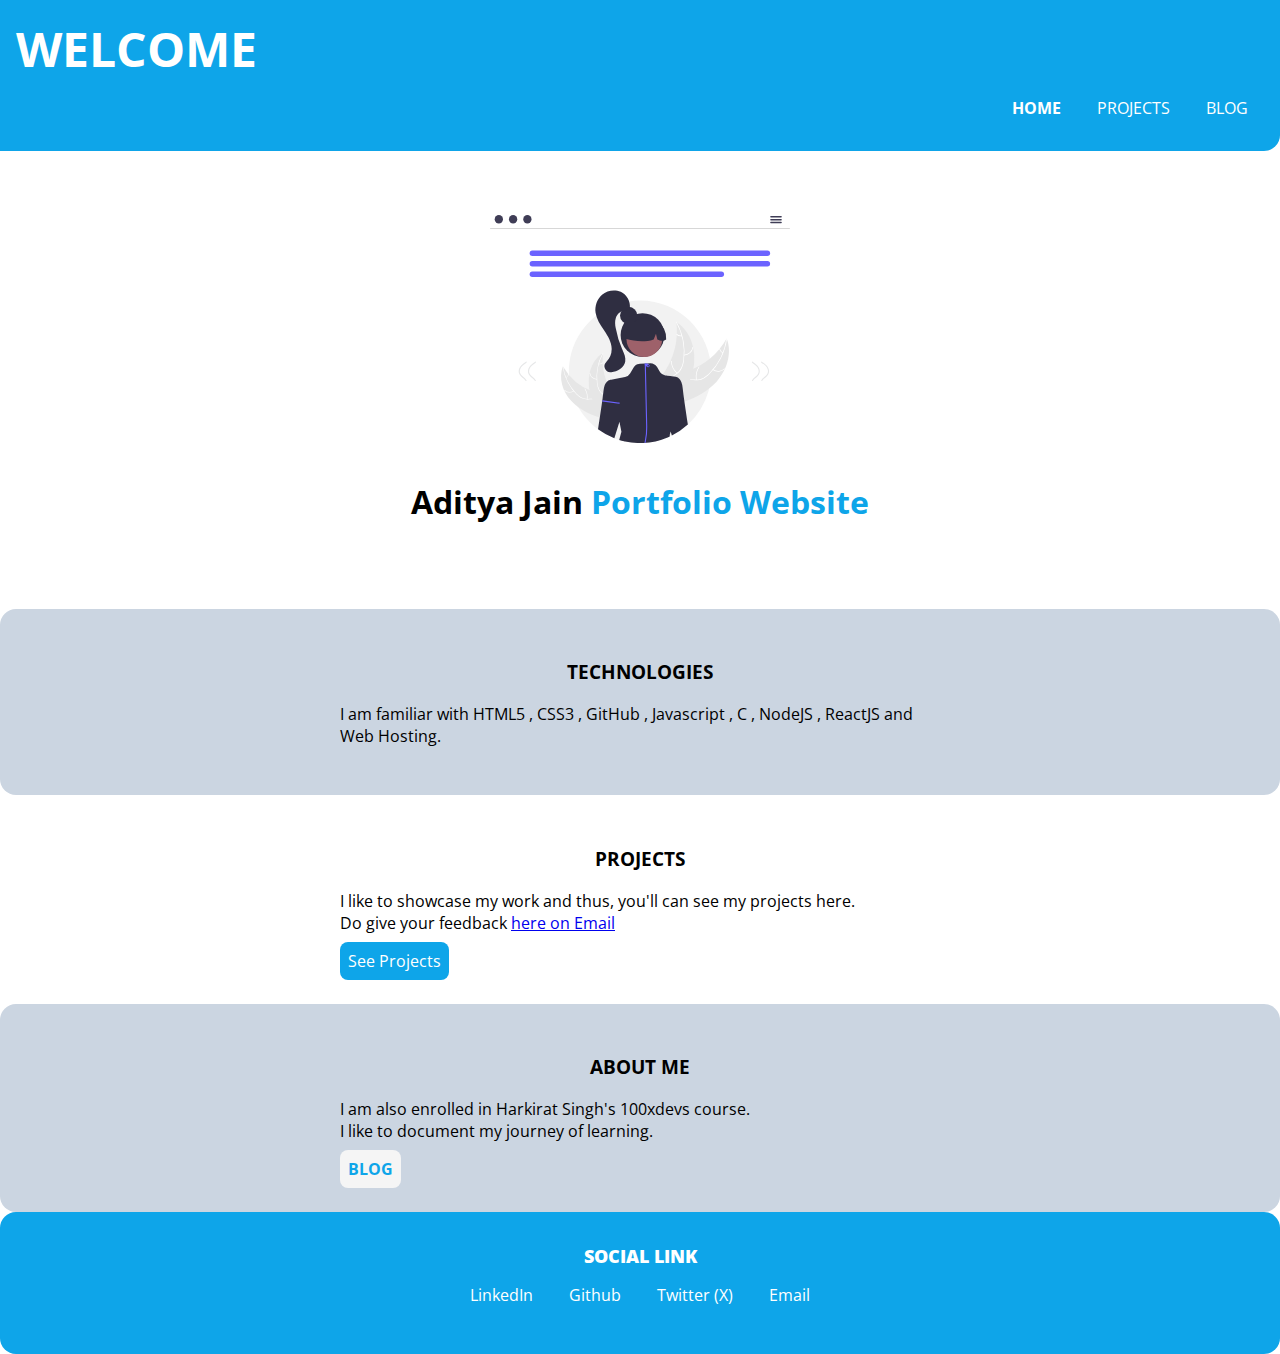
<file: index.html>
<!DOCTYPE html>
<html lang="en">

<head>
	<meta charset="UTF-8">
	<meta name="viewport" content="width=device-width, initial-scale=1.0">
	<title>Home | Aditya Jain </title>
	<link href="style.css" rel="stylesheet" />
</head>

<body>
	<nav class="navigation container">
		<div class="nav-brand"> WELCOME </div>
		<ul class="list-no-bullet nav-pill">
			<li class="list-inline">
				<a class="link link-active" href="/" target="_blank" > HOME </a>
			</li>
			<li class="list-inline">
				<a class="link" href="../projects.html" target="_blank" > PROJECTS</a>
			</li>
			<li class="list-inline">
				<a class="link" href="../aboutme.html" target="_blank" > BLOG </a>
			</li>
		</ul>
	</nav>

	<header class="hero">
		<img class="hero-image" src="/image/img.svg" />
		<h1 class="hero-heading"> Aditya Jain <span class="heading-inverted">Portfolio Website</span>

		</h1>
	</header>

	<section class="section ow">
		<div class="container container-centre">
			<h3> TECHNOLOGIES </h3>
			<p> I am familiar with HTML5 , CSS3 ,  GitHub , Javascript , C , NodeJS , ReactJS and Web Hosting. </p>
		</div>
	</section>

	<section class="section ">
            <div class="container container-centre">
                  <h3> PROJECTS </h3>
                  <p> I like to showcase my work and thus, you'll can see my projects here.<br>
			Do give your feedback <a href="mailto:adityajbp90@gmail.com?subject=Feedback on portfolio website"> here on Email </a>
			</p>

			<a class="link primary-link" href="/projects.html" target="_blank" > See Projects</a>
            </div>
      </section>

	<section class="section ow">
		<div class="container container-centre">
			<h3> ABOUT ME </h3>
			<p>I am also enrolled in Harkirat Singh's 100xdevs course. <br> I like to document my journey of learning.  </p>

			<a class="link link-secondary" href="/aboutme.html "  target="_blank" > <b> BLOG </b> </a>
			
		</div>
	</section>

	<footer class="footer">
            <div class="footer-header"> <strong> SOCIAL LINK </strong> </div>
            <ul class="social-links list-no-bullet">

                  <li class="list-inline">
                        <a class="link" href="https://www.linkedin.com/in/heyitsaditya-jain" target="_blank" > LinkedIn
                        </a>
                  </li>
                  <li class="list-inline">
                        <a class="link" href="https://github.com/aditya100x" target="_blank" >Github

                        </a>
                  </li>
                  <li class="list-inline">
                        <a class="link" href="https://x.com/heyitsme_aditya?t=4Cku_p0Da2MjYytUmh1Spg&s=08" target="_blank" >
                              Twitter (X)
                        </a>
                  </li>
			<li class="list-inline">
				<a class="link" href="mailto:adityajbp90@gmail.com?subject=Hey , " target="_blank" >
					Email
				</a>
			</li>
            </ul>

      </footer>



</body>

</html>
</file>
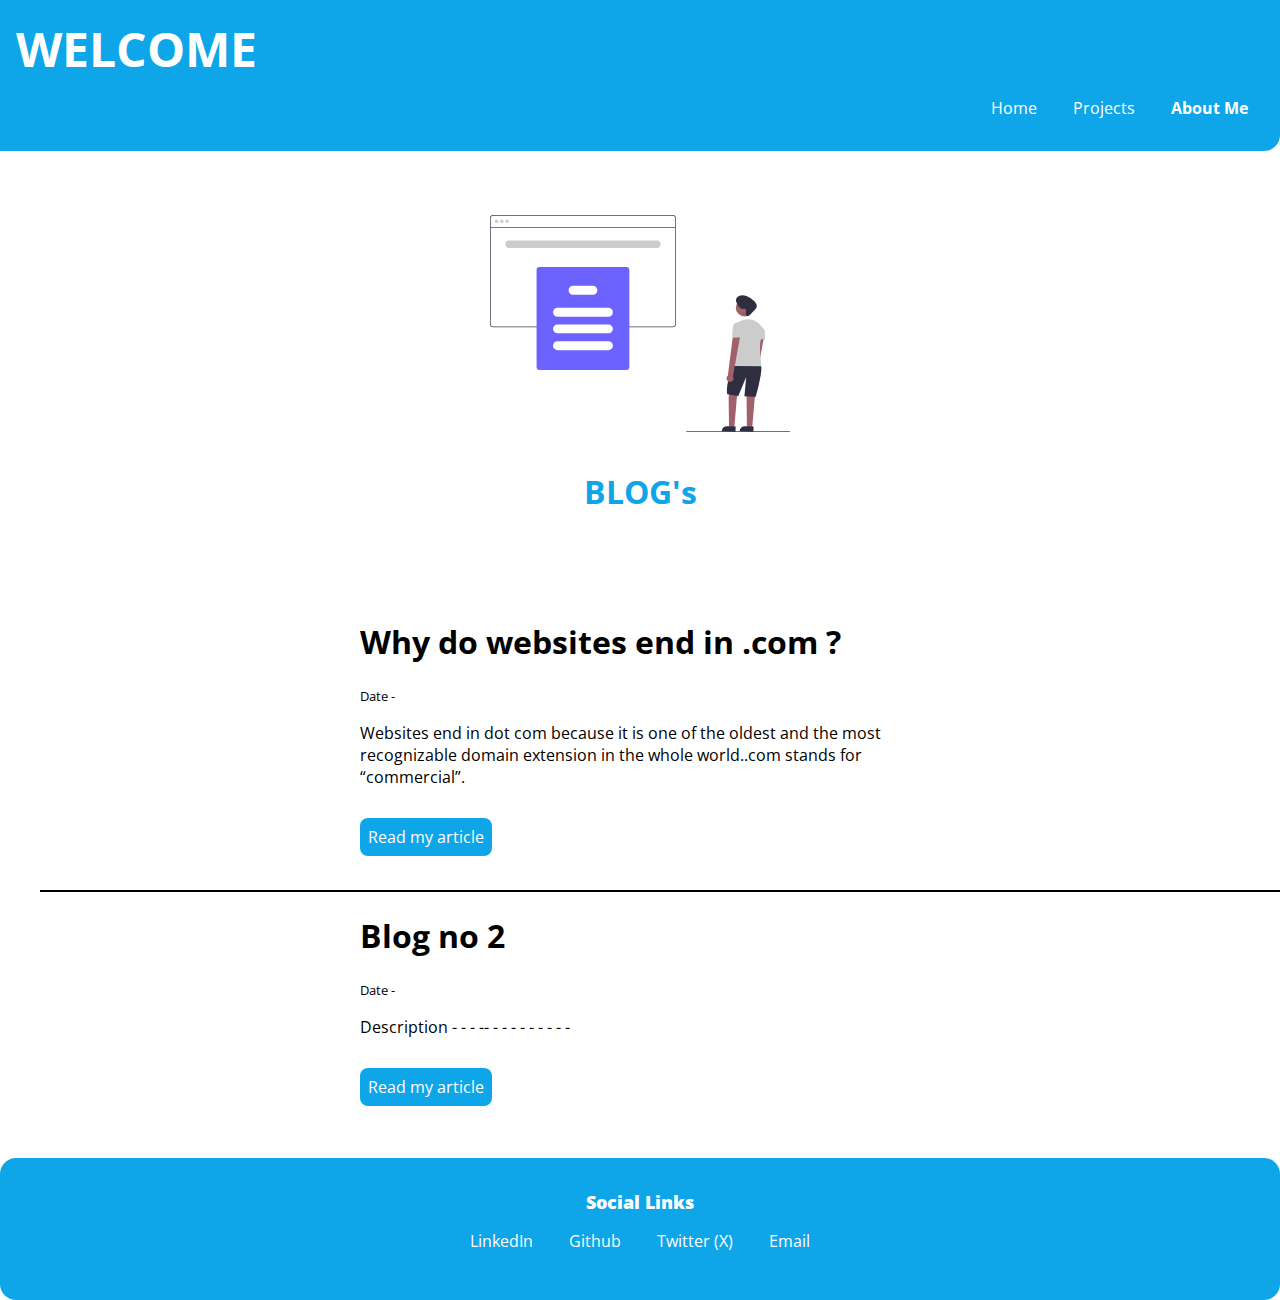
<file: aboutme.html>
<!DOCTYPE html>
<html lang="en">
<head>
      <meta charset="UTF-8">
      <meta name="viewport" content="width=device-width, initial-scale=1.0">
      <link href="style.css" rel="stylesheet" />
      <title> About Me | Aditya Jain </title>
</head>
<body>
      <nav class="navigation container">
		<div class="nav-brand"> WELCOME </div>
		<ul class="list-no-bullet nav-pill">
			<li class="list-inline">
				<a class="link " href="/">Home</a>
			</li>
			<li class="list-inline">
				<a class="link " href="../projects.html">Projects </a>
			</li>
			<li class="list-inline">
				<a class="link link-active" href="../aboutme.html"> About Me</a>
			</li>
		</ul>
	</nav>

	<header class="hero">
		<img class="hero-image" src="/image/blog.svg" />
		<h1 class="hero-heading"> <span class="heading-inverted">BLOG's </span>

		</h1>
	</header>

	<ul class="list-no-bullet">
		<li>
			<div class="container container-centre">
				<h1>
					Why do websites end in .com ?
				</h1>
				<small> Date - </small>
				
				<p> Websites end in dot com because it is one of the oldest and the most recognizable domain extension in the whole world..com stands for “commercial”. 

				</p>  
				<br>
			<a class="link primary-link" href="https://medium.com" target="_blank">Read my article </a>

			</div>
				<br>

			<hr style="border: 1px solid #000; margin: 20px 0;">	

			<div class="container container-centre">
				<h1>
					Blog no 2
				</h1>
				<small> Date - </small>
				<p> Description - - - -- - - - -  - - - - - </p><br>

				<a class="link primary-link" href="https://medium.com" target="_blank" >
				Read my article </a>
				<br>
				<br>
				<br>
				
		</li>
		</ul>

		<footer class="footer">
			<div class="footer-header"> <strong>Social Links</strong> </div>
			<ul class="social-links list-no-bullet">
	
				<li class="list-inline">
					<a class="link" href="https://www.linkedin.com/in/heyitsaditya-jain" target="_blank" > LinkedIn
					</a>
				</li>
				<li class="list-inline">
					<a class="link" href="https://github.com/aditya100x" target="_blank" > Github
	
					</a>
				</li>
				<li class="list-inline">
					<a class="link" href="https://x.com/heyitsme_aditya?t=4Cku_p0Da2MjYytUmh1Spg&s=08" target="_blank" >
						Twitter (X)
					</a>
				</li>
				<li class="list-inline">
					<a class="link" href="mailto:adityajbp90@gmail.com?subject=Hey , " target="_blank" >
						Email
					</a>
				</li>
			</ul>
	
		</footer>
	


	
</body>
</html>
</file>
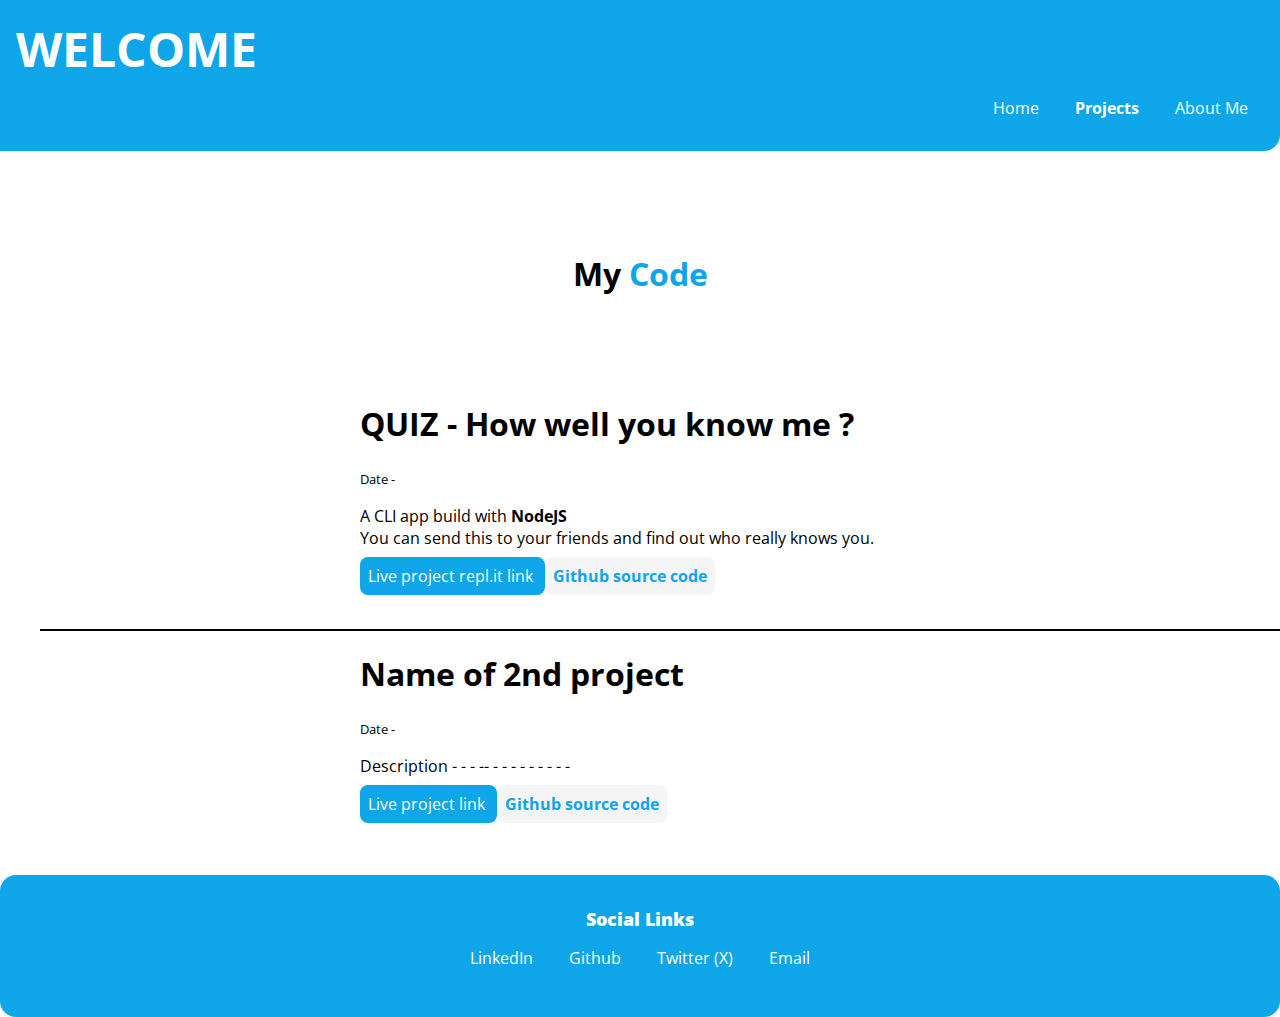
<file: projects.html>
<!DOCTYPE html>
<html lang="en">

<head>
	<meta charset="UTF-8">
	<meta name="viewport" content="width=device-width, initial-scale=1.0">
	<link href="style.css" rel="stylesheet" />
	<title> Projects | Aditya Jain </title>

</head>

<body>
	<nav class="navigation container">
		<div class="nav-brand"> WELCOME </div>
		<ul class="list-no-bullet nav-pill">
			<li class="list-inline">
				<a class="link " href="/">Home</a>
			</li>
			<li class="list-inline">
				<a class="link link-active" href="../projects.html">Projects </a>
			</li>
			<li class="list-inline">
				<a class="link" href="../aboutme.html"> About Me</a>
			</li>
		</ul>
	</nav>

	<header class="hero">
		<h1 class="hero-heading"> My <span class="heading-inverted">Code</span>
		</h1>
	</header>

	<ul class="list-no-bullet">
		<li>
			<div class="container container-centre">
				<h1>
					QUIZ - How well you know me ?
				</h1>
				<small> Date - </small>
				<p> A CLI app build with <strong>NodeJS</strong><br>
				 You can send this to your friends and find out
				who really knows you. </p>

				<a class="link primary-link" href="/"> Live project repl.it link </a>
				<a class="link link-secondary" href="/"><b> Github source code  </b> </a>

			</div><br>

			<hr style="border: 1px solid #000; margin: 20px 0;">	
			
			
			<div class="container container-centre">
				<h1>
					Name of 2nd project
				</h1>
				<small> Date - </small>
				<p> Description - - - -- - - - -  - - - - - </p>

				<a class="link primary-link" href="/"> Live project link </a>
				<a class="link link-secondary" href="/"><b> Github source code  </b> </a>	
				
			</div>

		</li>
		</ul><br><br>

		<footer class="footer">
			<div class="footer-header"> <strong>Social Links</strong> </div>
			<ul class="social-links list-no-bullet">
	
				<li class="list-inline">
					<a class="link" href="https://www.linkedin.com/in/heyitsaditya-jain" target="_blank" > LinkedIn
					</a>
				</li>
				<li class="list-inline">
					<a class="link" href="https://github.com/aditya100x" target="_blank" > Github
	
					</a>
				</li>
				<li class="list-inline">
					<a class="link" href="https://x.com/heyitsme_aditya?t=4Cku_p0Da2MjYytUmh1Spg&s=08" target="_blank" >
						Twitter (X)
					</a>
				</li>
				<li class="list-inline">
					<a class="link" href="mailto:adityajbp90@gmail.com?subject=Hey , " target="_blank" >
						Email
					</a>
				</li>
			</ul>
	
		</footer>

</body>

</html>
</file>
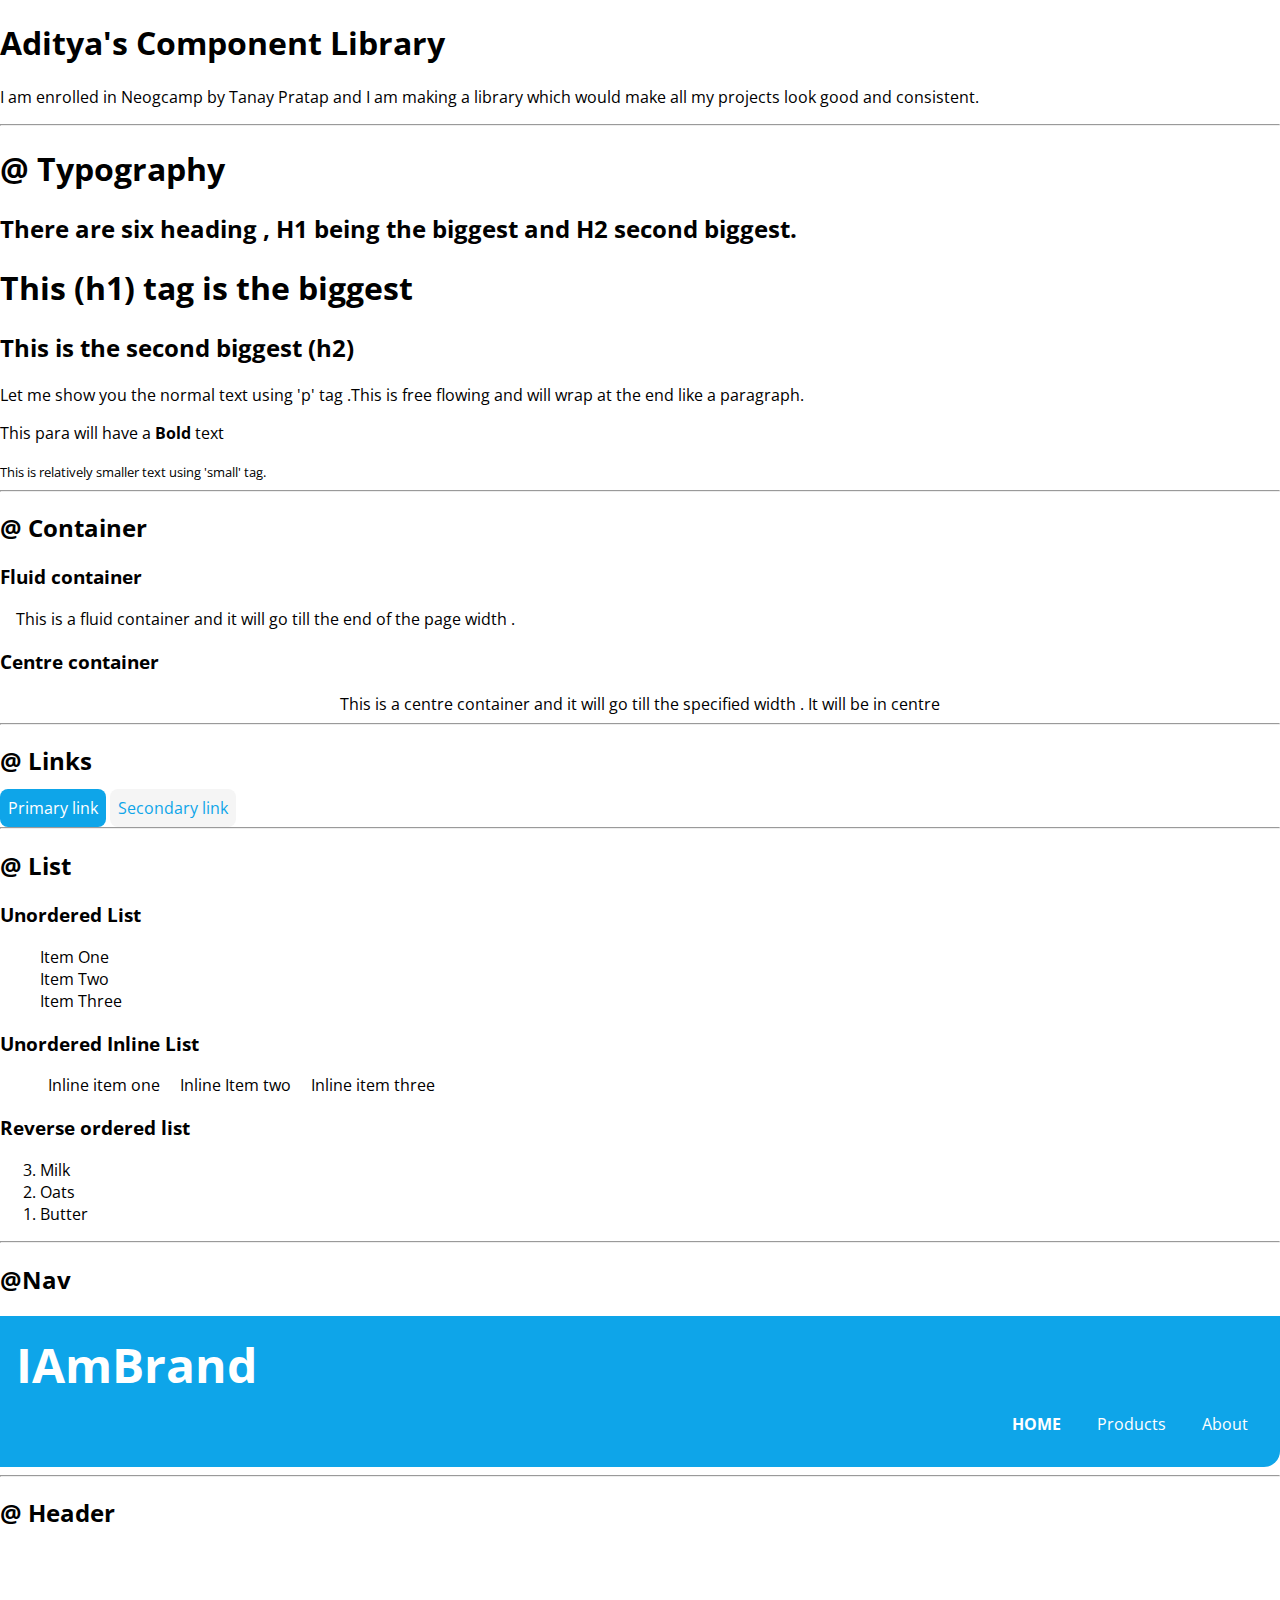
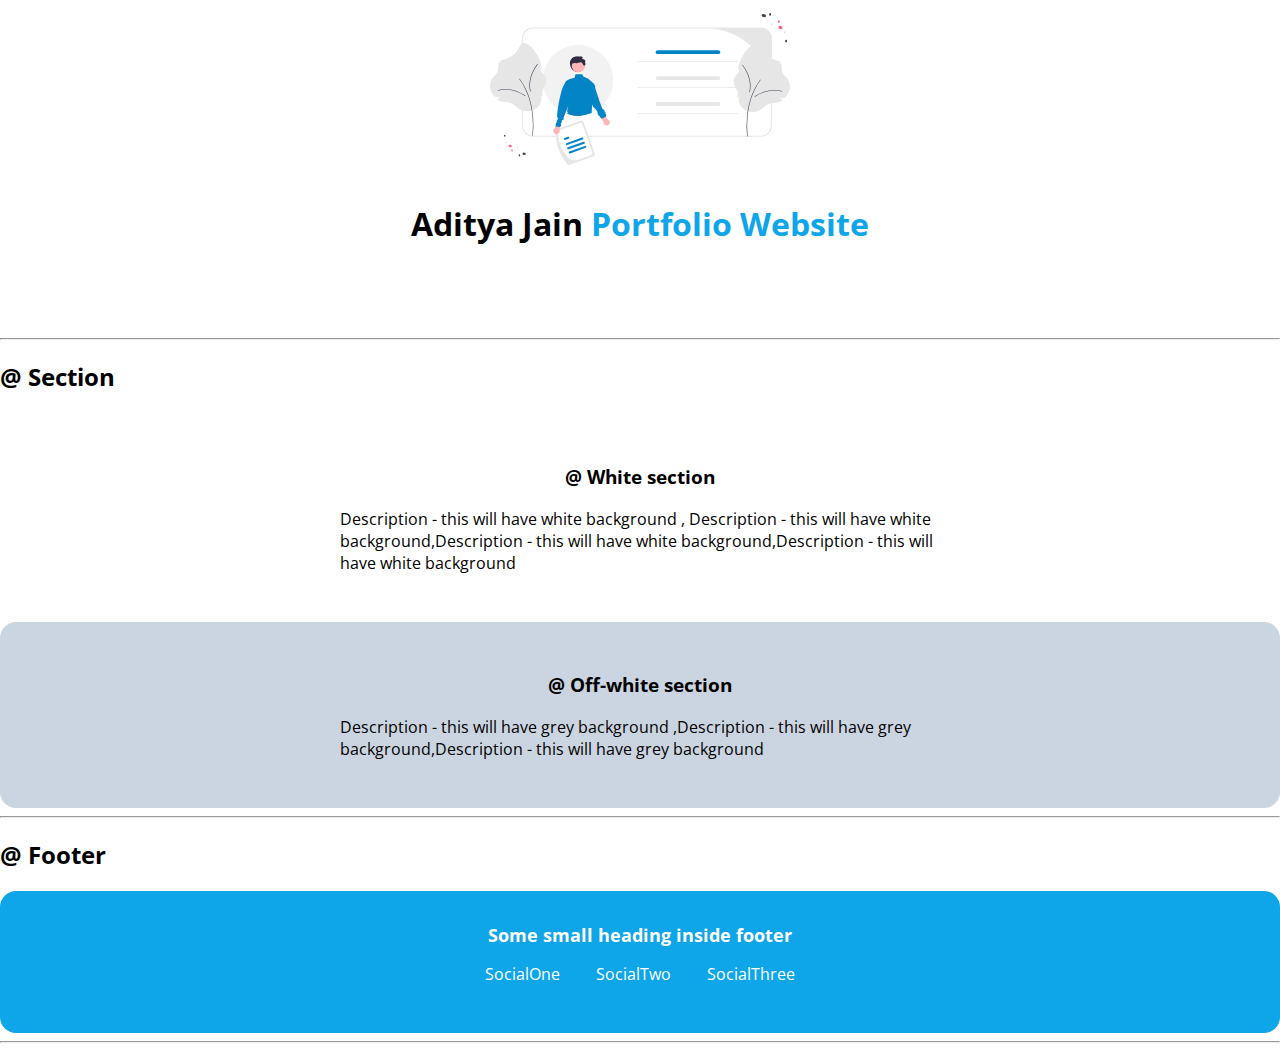
<file: lib/components.html>
<!DOCTYPE html>
<html lang="en">

<head>
      <meta charset="UTF-8">
      <meta name="viewport" content="width=device-width, initial-scale=1.0">
      <title> Component Library </title>
      <link href="../style.css" rel="stylesheet" />
</head>

<body>
      <h1> Aditya's Component Library </h1>
      <p> I am enrolled in Neogcamp by Tanay Pratap and I am making a library which would make all my projects look good and consistent. </p>
      <hr>
      <h1> @ Typography </h1>
      <h2> There are six heading , H1 being the biggest and H2 second biggest. </h2>
      <h1> This (h1) tag is the biggest </h1>
      <h2> This is the second biggest (h2) </h2>

      <p> Let me show you the normal text using 'p' tag .This is free flowing and will wrap at the end like a paragraph.
      </p>
      <p> This para will have a <strong>Bold </strong>text </p>

      <small> This is relatively smaller text using 'small' tag. </small>
      <hr>
      <h2> @ Container </h2>

      <h3> Fluid container</h3>
      <div class="container">This is a fluid container and it will go till the end of the page width . </div>

      <h3> Centre container</h3>
      <div class="container container-centre">This is a centre container and it will go till the specified width . It
            will be in centre </div>
      <hr>

      <h2> @ Links</h2>
      <a class="link primary-link" href="/"> Primary link</a>

      <a class="link link-secondary" href="/"> Secondary link </a>

      <hr>
      
      <h2> @ List</h2>
      <h3> Unordered List </h3>
      <ul class="list-no-bullet">
            <li> Item One </li>
            <li> Item Two </li>
            <li> Item Three </li>

      </ul>
      <h3> Unordered Inline List </h3>
      <ul class="list-no-bullet">
            <li class="list-inline"> Inline item one </li>
            <li class="list-inline"> Inline Item two </li>
            <li class="list-inline"> Inline item three </li>

      </ul>
      <h3>Reverse ordered list</h3>
      <ol reversed>
            <li> Milk </li>
            <li> Oats </li>
            <li> Butter </li>
      </ol>
      <hr>
      <h2> @Nav </h2>
      <nav class="navigation container">
            <div class="nav-brand"> IAmBrand</div>
            <ul class="list-no-bullet nav-pill">
                  <li class="list-inline">
                        <a class="link link-active" href="/">HOME</a>
                  </li>
                  <li class="list-inline">
                        <a class="link" href="/">Products </a>
                  </li>
                  <li class="list-inline">
                        <a class="link" href="/">About</a>
                  </li>
            </ul>
      </nav>
      <hr>

      <h2>@ Header</h2>

      <header class="hero">
            <img class="hero-image" src="/image/project.svg" />
            <h1 class="hero-heading"> Aditya Jain <span class="heading-inverted">Portfolio Website</span> </h1>
      </header>
      
      <hr>

      <h2> @ Section </h2>
      <section class="section ">
            <div class="container container-centre">
                  <h3> @ White section </h3>
                  <p> Description - this will have white background , Description - this will have white
                        background,Description - this will have white background,Description - this will have white
                        background</p>
            </div>
      </section>

      <section class="section ow">
            <div class="container container-centre">
                  <h3> @ Off-white section </h3>
                  <p> Description - this will have grey background ,Description - this will have grey
                        background,Description - this will have grey background</p>
            </div>
      </section>
      <hr>
      <h2>@ Footer </h2>

      <footer class="footer">
            <div class="footer-header"> Some small heading inside footer </div>
            <ul class="social-links list-no-bullet">

                  <li class="list-inline">
                        <a class="link" href="/">SocialOne
                        </a>
                  </li>
                  <li class="list-inline">
                        <a class="link" href="/">SocialTwo

                        </a>
                  </li>
                  <li class="list-inline">
                        <a class="link" href="/">
                              SocialThree
                        </a>
                  </li>
            </ul>

      </footer>
      <hr>

      <p> </p>

</body>

</html>
</file>
<file: style.css>
@import url('https://fonts.googleapis.com/css2?family=Open+Sans:ital,wght@0,300..800;1,300..800&display=swap');

:root { 
      --primary-color: #0ea5e9 ;
      --gray:#cbd5e1 ; 
       }
body {
      font-family: "Open Sans", sans-serif;
  font-optical-sizing: auto;
  font-weight: <weight>;
  font-style: normal;
  font-variation-settings:
    "wdth" 100;
    margin: 0px;
} 
/* Container */
.container {
      padding-left:1rem;
      padding-right:1rem;
}
.container-centre {
      max-width:600px;
      margin: auto;
}
/* Links */
.link{
      text-decoration: none;
      padding: 0.5rem ;
      color:white;
      }

.primary-link {  
      background-color: var(--primary-color);
      border-radius: 0.5rem; 
      margin:2rem 0rem;
      
}
      

.link-secondary{
      color: var(--primary-color);
      background-color: whitesmoke ;
      border-radius: 0.5rem;
      margin:2rem 0rem;
      
}

/* List (i want no bullet)*/
.list-no-bullet{
      list-style:none;
}
/* List (no bullet and inline) */
.list-inline{
      display:inline;
      padding:0rem 0.5rem;
}
/* NAV */

.navigation {
      background-color:var(--primary-color);
      color:white;
      padding:1rem;
      border-bottom-right-radius :1rem ;
}

.navigation .nav-brand{
      font-weight:bold;
      font-size:3rem
}
.navigation .nav-pill{
      text-align:right;
}
.navigation .link{
      color:white;
}
.navigation .link-active{
      font-weight:bold;
}

/* Header */

.hero{
      padding:4rem;
}
.hero .hero-image{
      max-width:300px;
      display:block;
      margin:auto;
}
.hero .hero-heading{
      padding-top: 1rem;
      text-align:center;
      color:black;
}
.heading-inverted{
      color:var(--primary-color);
}
.section{
      padding:2rem;
}
.section h3{
      text-align:center;
}
.ow {
      background-color: var(--gray);
      border-radius: 1rem;

}
/* Footers */
.footer{
      background-color:var(--primary-color);
      padding:2rem 1rem;
      text-align:center;
      color:white;
      border-radius: 1rem;
      }

.footer .link {
color:white;
}

.footer .footer-header{
      font-weight:bold;
      font-size:large;

}
.footer ul{
      padding-inline-start: 0px;
}
</file>
